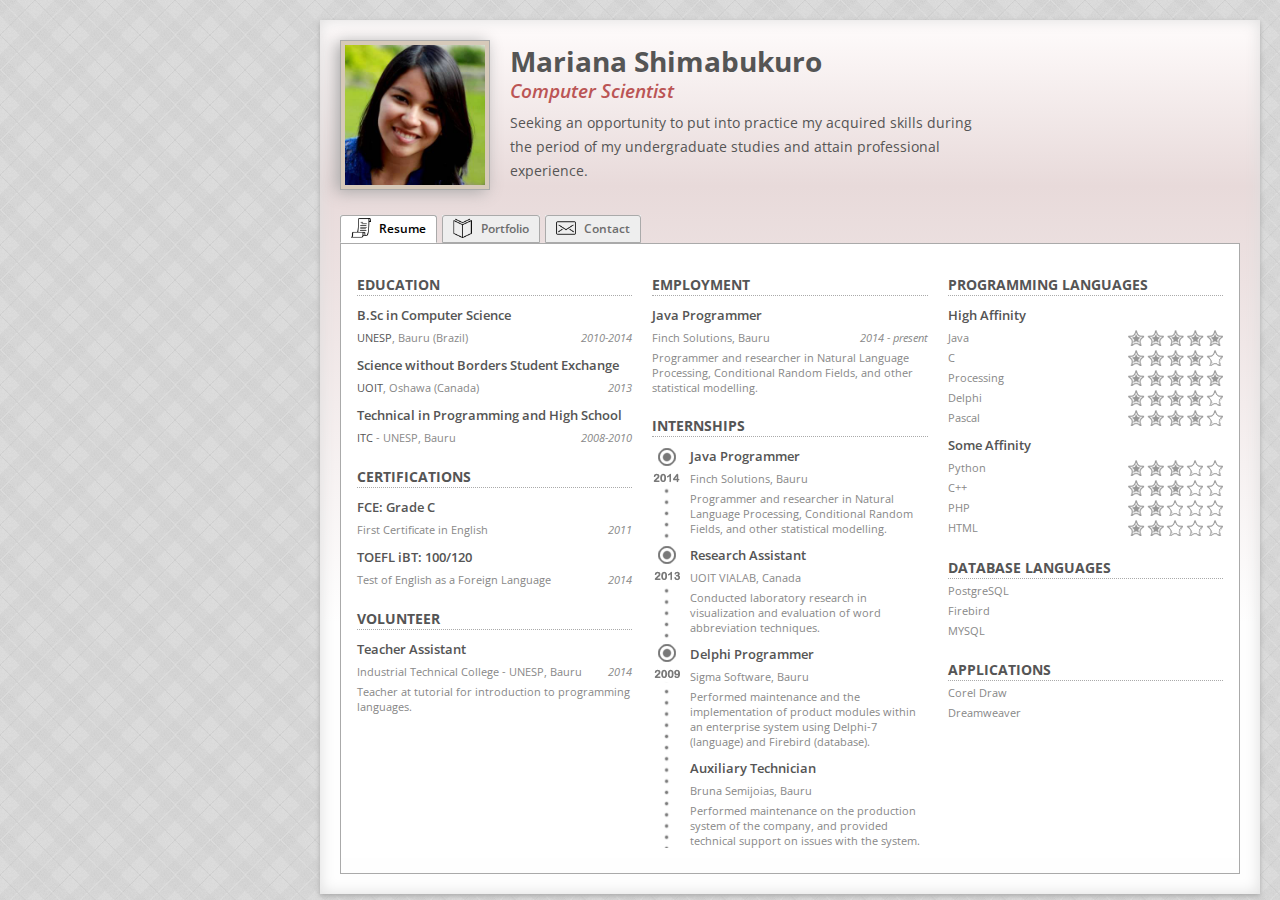
<file: public_html/index.html>
<!DOCTYPE html>
<html>
<head>
  <link rel="stylesheet" type="text/css" href="css/main_style.css" />
  <link href='http://fonts.googleapis.com/css?family=Open+Sans:400italic,600italic,700italic,400,700,600' rel='stylesheet' type='text/css'>
  <title>Mariana Shimabukuro</title>
</head>
<body>
  <div class="content-center">
  <div class="wrapper">
    <header class="header">
        <img src="img/cover.png" id="prof-pic" />
      <div id="bio">
        <h1 id="my-name">Mariana Shimabukuro</h1>
        <h3 id="my-job">Computer Scientist</h3>
        <span>Seeking an opportunity to put into practice my acquired skills during the period of my undergraduate studies and attain professional experience.</span>
      </div>

<!--       <div class="offset1" id="services">
        <h2 id="my-service">My Services</h2>
        <ul>
          <li>Research</li>
          <li>Programming</li>
          <li>Teaching</li>
        </ul>
      </div> -->
    </header>
    <div class="container">
    <div class="tabs">
      <ul class="links">
        <li class="active"><a href="#resume"><img src="img/resume.png"> Resume</a></li>
        <li><a href="#portfolio"><img src="img/portfolio.png"> Portfolio</a></li>
        <li><a href="#contact"><img src="img/contact.png"> Contact</a></li>
      </ul>
    </div>

      <div class="content">
        <div id="resume" class="tab active">
          <div class="col">
            <h4>Education</h4>
            <h5>B.Sc in Computer Science</h5>
            <h6><acr title="University of the State of S�o Paulo">UNESP</acr>, Bauru (Brazil)<span>2010-2014</span>
			 

            <h5><acr title="Undergraduate Foreign Exchange">Science without Borders Student Exchange</acr></h5>
            <h6> <acr title="University of Ontario Institute of Technology">UOIT</acr>, Oshawa (Canada) <span>2013</span></h6>
			
			
			<h5>Technical in Programming and High School </h5>
            <h6><acr title="Industrial Technical College">ITC</acr> - UNESP, Bauru<span>2008-2010</span>

            <h4>Certifications</h4>
            <h5>FCE: Grade C</h5>
            <h6>First Certificate in English<span>2011</span></h6>
            <h5>TOEFL iBT: 100/120</h5>
            <h6>Test of English as a Foreign Language<span>2014</span></h6>

            <h4>Volunteer</h4>
     		  <h5>Teacher Assistant</h5>
			  <h6>Industrial Technical College - UNESP, Bauru<span>2014</span>
			  <p>Teacher at tutorial for introduction to programming languages.</p>
          </div>
          
          <div class="col">
            <h4>Employment</h4>
              <h5>Java Programmer</h5>
              <h6>Finch Solutions, Bauru <span>2014 - present</span>
              <p>Programmer and researcher in Natural Language Processing, Conditional Random Fields, and other statistical modelling.</p>

            <h4>Internships</h4>
			        <div class="timeline">
              <div class="line"></div>
              <div class="times">
              <h5>Java Programmer</h5>
              <h6>Finch Solutions, Bauru</h6>
              <p>Programmer and researcher in Natural Language Processing, Conditional Random Fields, and other statistical modelling.</p>
			
              <h5>Research Assistant</h5>
              <h6>UOIT VIALAB, Canada</h6>
              <p>Conducted laboratory research in visualization and evaluation of word abbreviation techniques.</p>

              <h5>Delphi Programmer</h5>
              <h6>Sigma Software, Bauru</h6>
              <p>Performed maintenance and the implementation of product modules within an enterprise system using Delphi-7 (language) and Firebird (database).</p>

              <h5>Auxiliary Technician</h5>
              <h6>Bruna Semijoias, Bauru</h6>
              <p>Performed maintenance on the production system of the company, and provided technical support on issues with the system.</p>
              </div>
              </div>
					   			  
          </div>
          
          <div class="col">
            <h4>Programming Languages</h4>
            <h5>High Affinity</h5>
            <h6>Java<span><img src="img/5s.png"></span></h6>
            <h6>C<span><img src="img/4s.png"></span></h6>
            <h6>Processing<span><img src="img/5s.png"></span></h6>
            <h6>Delphi<span><img src="img/4s.png"></span></h6>
            <h6>Pascal<span><img src="img/4s.png"></span></h6>
            <h5>Some Affinity</h5>
            <h6>Python<span><img src="img/3s.png"></span></h6>
            <h6>C++<span><img src="img/3s.png"></span></h6>
            <h6>PHP<span><img src="img/2s.png"></span></h6>
            <h6>HTML<span><img src="img/2s.png"></span><h6>
            
            <h4>Database Languages</h4>
            <h6>PostgreSQL</h6>
            <h6>Firebird </h6>
            <h6>MYSQL</h6>

            <h4>Applications</h4>
            <h6>Corel Draw</h6>
            <h6>Dreamweaver</h6>
          </div>
        </div>
        
        <div id="portfolio" class="tab">
        
        </div>

        <div id="contact" class="tab">
          <script type="text/javascript" src="http://maps.google.com/maps/api/js?sensor=false"></script><div style="overflow:hidden;height:200px;width:880px;padding:20px 5px 5px 10px"><div id="gmap_canvas" style="height:200px;width:865px;"></div><style>#gmap_canvas img{max-width:none!important;background:none!important}</style><a class="google-map-code" href="http://www.mapsembed.com/stromvergleich/" id="get-map-data">http://www.mapsembed.com</a></div><script type="text/javascript"> function init_map(){var myOptions = {zoom:15,center:new google.maps.LatLng(-23.5505199,-46.63330939999997),mapTypeId: google.maps.MapTypeId.ROADMAP};map = new google.maps.Map(document.getElementById("gmap_canvas"), myOptions);marker = new google.maps.Marker({map: map,position: new google.maps.LatLng(-23.5505199, -46.63330939999997)});infowindow = new google.maps.InfoWindow({content:"<b>Brazil</b><br/><br/> Sao Paulo" });google.maps.event.addListener(marker, "click", function(){infowindow.open(map,marker);});infowindow.open(map,marker);}google.maps.event.addDomListener(window, 'load', init_map);</script>
          <div class="col">
            <h4>Personal Information</h4>
            <h6>Birthday <span>December 22, 1992</span></h6>
            <h6>Address <span>Should you really put this?</span></h6>
            <h6>&nbsp<span>Bauru</span></h6>
            <h6><span>Sao Paulo, Brazil 5063</span></h6>
          </div>

          <div class="col">
            <h4>Contact Me</h4>
            <h6>Phone<span>1234567890</span></h6>
            <h6>Cell<span>123567890</span></h6>
            <h6>Email<span>mas_akemi@hotmail.com</span></h6>
            <h6>Website<span><a href="http://www.jayrawr.com">jayrawr.com</a></span></h6>
          </div>

          <div class="col">
            <h4>Follow Me</h4>
            <h6><img class="soc-med" src="img/fb.png"><span><a href="https://www.facebook.com/mah.akemi">facebook</a></span></h6>
            <h6><img class="soc-med" src="img/lin.png"><span><a href="https://www.linkedin.com/pub/mariana-shimabukuro/82/721/509">LinkedIn</a></span>
            <h6><img class="soc-med" src="img/gp.png"><span><a href="https://plus.google.com/116275285122938963029/about">Google+</a></span></h6>
          </div>
        </div>
    </div>
  </div>
  </div>
</body>


<!--SCRIPTS-->
  <script src="jquery-2.1.0.min.js"></script>
  <script src="js/main.js"></script>
</html>
</file>
<file: public_html/css/main_style.css>
@import 'normalize.css'; 
/* Defaults */
* {font-family: "Open Sans", sans-serif;margin:0; padding: 0; color: #555;}
body {line-height: 1.5;background-image: url("../img/vichy.png");}

/* Class */
.content-center {
  width: 50%;
  margin: 0 auto;
}

.wrapper {
  margin-top: 20px;
  background: white;
  width: 940px;
  box-shadow: 0px 2px 5px #aaa, inset 0px 0px 15px #ddd;
  overflow: hidden;
  -webkit-transition-property: all;
background: rgb(255,252,252); /* Old browsers */
background: -moz-linear-gradient(top,  rgba(255,252,252,1) 0%, rgba(232,218,218,1) 19%, rgba(254,254,254,1) 69%); /* FF3.6+ */
background: -webkit-gradient(linear, left top, left bottom, color-stop(0%,rgba(255,252,252,1)), color-stop(19%,rgba(232,218,218,1)), color-stop(69%,rgba(254,254,254,1))); /* Chrome,Safari4+ */
background: -webkit-linear-gradient(top,  rgba(255,252,252,1) 0%,rgba(232,218,218,1) 19%,rgba(254,254,254,1) 69%); /* Chrome10+,Safari5.1+ */
background: -o-linear-gradient(top,  rgba(255,252,252,1) 0%,rgba(232,218,218,1) 19%,rgba(254,254,254,1) 69%); /* Opera 11.10+ */
background: -ms-linear-gradient(top,  rgba(255,252,252,1) 0%,rgba(232,218,218,1) 19%,rgba(254,254,254,1) 69%); /* IE10+ */
background: linear-gradient(to bottom,  rgba(255,252,252,1) 0%,rgba(232,218,218,1) 19%,rgba(254,254,254,1) 69%); /* W3C */
filter: progid:DXImageTransform.Microsoft.gradient( startColorstr='#fffcfc', endColorstr='#fefefe',GradientType=0 ); /* IE6-9 */
}

.container {
  clear: both;
  padding-top: 20px;
}

.links {
  display: block;
  margin: 0px 0px 0px 20px;
  padding: 0px;
  z-index: 2;
}

.links li {
  margin: 0px 5px 0px 0px;
  float: left;
  list-style: none;
  background: #eee;
}

.links a {
  padding: 4px 10px;
  display: inline-block;
  border-radius: 3px 3px 0px 0px;
  border: 1px solid #aaa;
  font-size: 12px;
  font-weight: 600;
  color: #6e6e6e;
  text-decoration: none;
}

.links a:hover {
  color: #2a2a2a;
  background: #ddd;
}

li.active a {
  border-bottom: 1px solid #fff;
  background: #fff;
  color: #000;
}

.links li img {
  height: 20px;
  width: auto;
  margin: -3px 5px 0px 0px;
  vertical-align: middle;
}

/* ID */
#prof-pic {
  margin: 20px 20px 5px 20px;
  padding: 4px;
  height: 140px;
  width: auto;
  border: 1px solid #aaa;
  float: left;
  background: #D6C9B9;
  box-shadow: -4px 2px 15px #aaa;
}

#bio {
  width: 480px;
  float:left;
}

#my-name {
  padding: 0px;
  margin: 20px 0px 0px 0px;
  font-size: 28px;
  font-weight: 700;
}

#my-job {
  padding: 0px;
  margin: -5px 0px 5px 0px;
  color: #b55;
  font-style: italic;
  font-weight: 600;
}

#bio span {
  font-size: 14px;
}

#services {
  float: left;
  margin-top: 20px;
  width: 220px;
}

/* offsets */
.offset1 {
  margin-left: 50px;
}

/* tabs */
.content {
  margin: 20px;
  margin-top: 28px;
  border: 1px solid #aaa;
  z-index: 1;
}

.tab {
  display: none;
  background: #fff;
}

.tab.active {
  display: block;
}

#resume { margin: 0px 0px 15px 0px; padding: 5px; }
#portfolio { margin-top: 10px; padding: 5px; }
#contact { margin: 0px 0px 15px 0px; padding: 5px; }


/* columnize */ 
.col {
  display: inline-block;
  width: 31%;
  padding: 5px;
  margin-left: 6px;
  vertical-align: top;
}

.col h4 {
  margin-top: 20px;
  border-bottom: 1px dotted #aaa;
  text-transform: uppercase;
  font-size: 14px;
}

.col h5 { margin-top: 10px; color: #555; font-weight: 600;}

.col h6 { margin-top: 4px; color: #888; font-weight: 400;}

.col span { float: right; color: #888; font-style: italic;}

.col p { margin-top: 4px; font-size: 11px; line-height: 15px; color: #888; }


.timeline {
  display: table;
}

.line {
  display: table-cell;
  width: 30px;
  background-image: url("../img/interntime.png");
  background-position: -5px -29px;
}

.times {
  padding-left: 8px;
  display: table-cell;
}

.soc-med {
  height: 18px;
  width: auto;
}
</file>
